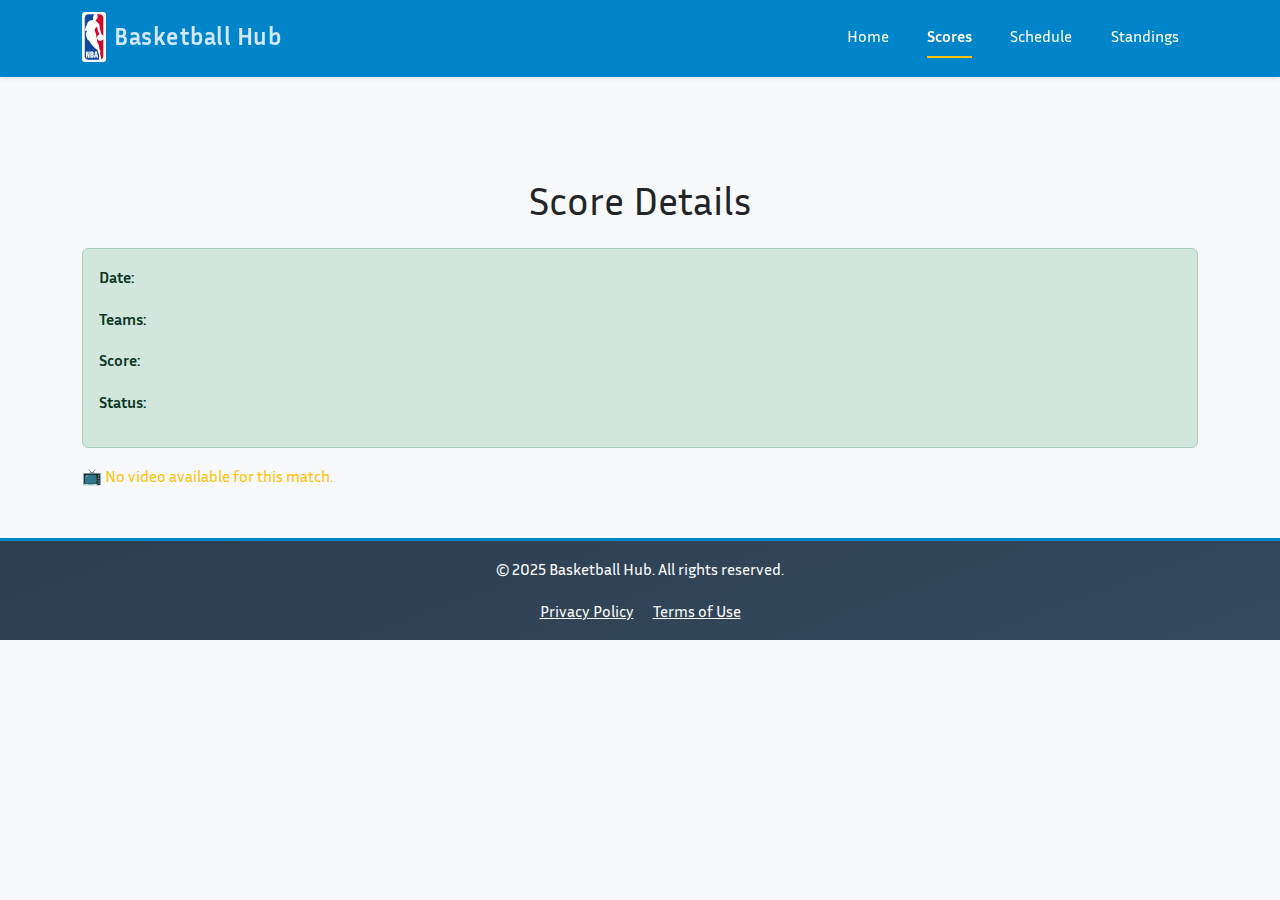
<file: Scoredetail.html>
<!DOCTYPE html>
<html lang="en">

<head>
  <meta charset="UTF-8" />
  <meta name="viewport" content="width=device-width, initial-scale=1.0" />
  <title>Score Detail</title>

  <!-- Normalize & Bootstrap -->
  <link rel="stylesheet" href="/styles/normalize.css" />
  <link href="https://cdn.jsdelivr.net/npm/bootstrap@5.3.3/dist/css/bootstrap.min.css" rel="stylesheet"
    integrity="sha384-QWTKZyjpPEjISv5WaRU9OFeRpok6YctnYmDr5pNlyT2bRjXh0JMhjY6hW+ALEwIH" crossorigin="anonymous" />

  <!-- Fonts & Custom CSS -->
  <link href="https://fonts.googleapis.com/css2?family=Poppins:wght@300;400;600;700&display=swap" rel="stylesheet" />
  <link rel="stylesheet" href="styles/shared.css" />
  <link rel="stylesheet" href="styles/scoresdetail.css" />

  <style>
    body {
      font-family: 'Poppins', sans-serif;
      background-color: #f8f9fa;
    }

    iframe {
      width: 100%;
      height: 400px;
      margin-top: 20px;
      border-radius: 12px;
      box-shadow: 0 4px 15px rgba(0, 0, 0, 0.2);
    }
  </style>
</head>

<body>
  <!-- Navbar -->
  <nav class="navbar fixed-top navbar-expand-lg bg-light shadow-sm">
    <div class="container">
      <a class="navbar-brand d-flex align-items-center" href="#">
        <img src="images/nba_logo.svg" alt="NBA Logo" class="navbar-logo me-2" />
        <span>Basketball Hub</span>
      </a>
      <button class="navbar-toggler" type="button" data-bs-toggle="collapse" data-bs-target="#navbarNav"
        aria-controls="navbarNav" aria-expanded="false" aria-label="Toggle navigation">
        <span class="navbar-toggler-icon"></span>
      </button>
      <div class="collapse navbar-collapse" id="navbarNav">
        <ul class="navbar-nav ms-auto">
          <li class="nav-item"><a class="nav-link" href="index.html">Home</a></li>
          <li class="nav-item"><a class="nav-link active" href="scores.html">Scores</a></li>
          <li class="nav-item"><a class="nav-link" href="schedule.html">Schedule</a></li>
          <li class="nav-item"><a class="nav-link" href="standings.html">Standings</a></li>
        </ul>
      </div>
    </div>
  </nav>

  <!-- Main Content -->
  <main class="container my-5 pt-5">
    <h1 class="mb-4 text-center">Score Details</h1>
    <div id="score-details" class="alert alert-success">
      <!-- JS will inject content here -->
    </div>
    <div id="videoList"></div>
  </main>

  <!-- Footer -->
  <footer class="bg-dark text-white py-3 text-center mt-5">
    <div class="container">
      <p>&copy; 2025 Basketball Hub. All rights reserved.</p>
      <a href="#" class="text-white me-3">Privacy Policy</a>
      <a href="#" class="text-white">Terms of Use</a>
    </div>
  </footer>

  <!-- Bootstrap JS -->
  <script src="https://cdn.jsdelivr.net/npm/bootstrap@5.3.3/dist/js/bootstrap.bundle.min.js"
    integrity="sha384-YvpcrYf0tY3lHB60NNkmXc5s9fDVZLESaAA55NDzOxhy9GkcIdslK1eN7N6jIeHz" crossorigin="anonymous"></script>

  <!-- External Score Detail Script -->
  <script src="Script/scoredetail.js"></script>
</body>

</html>
</file>
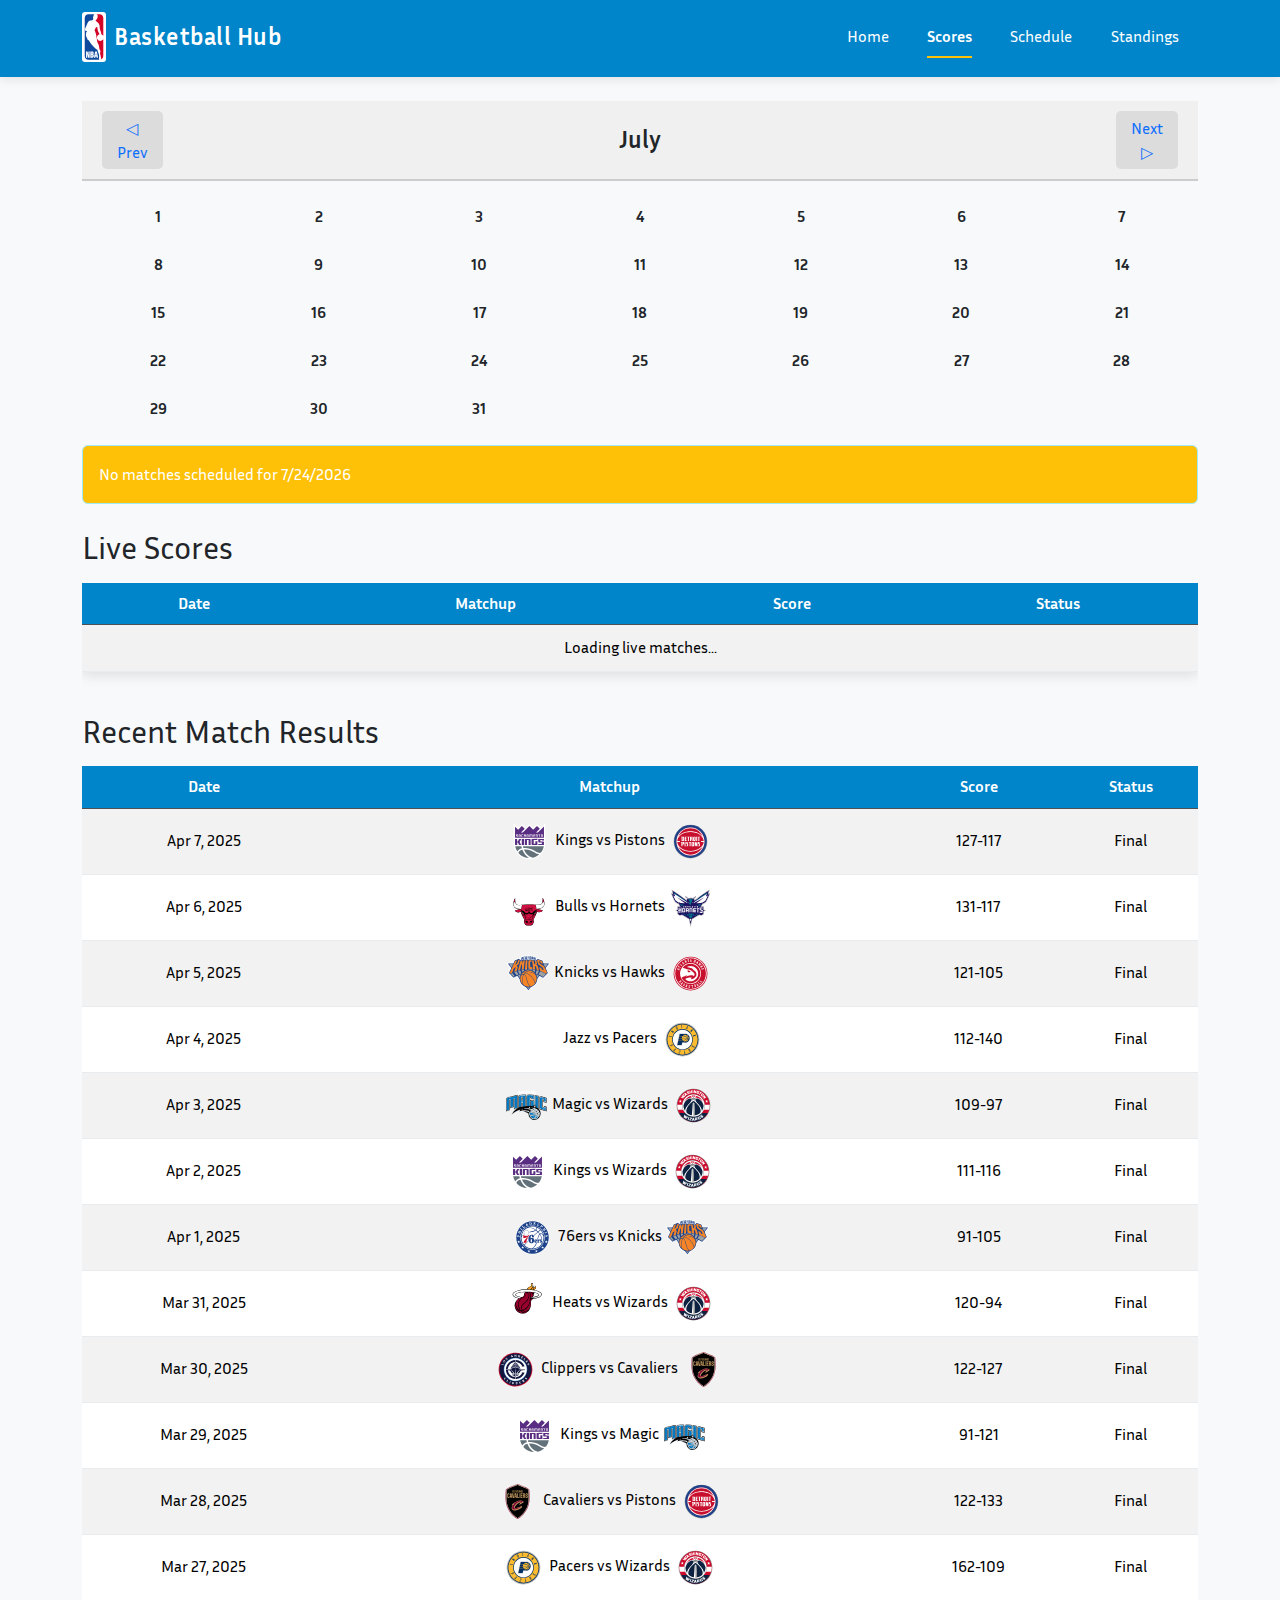
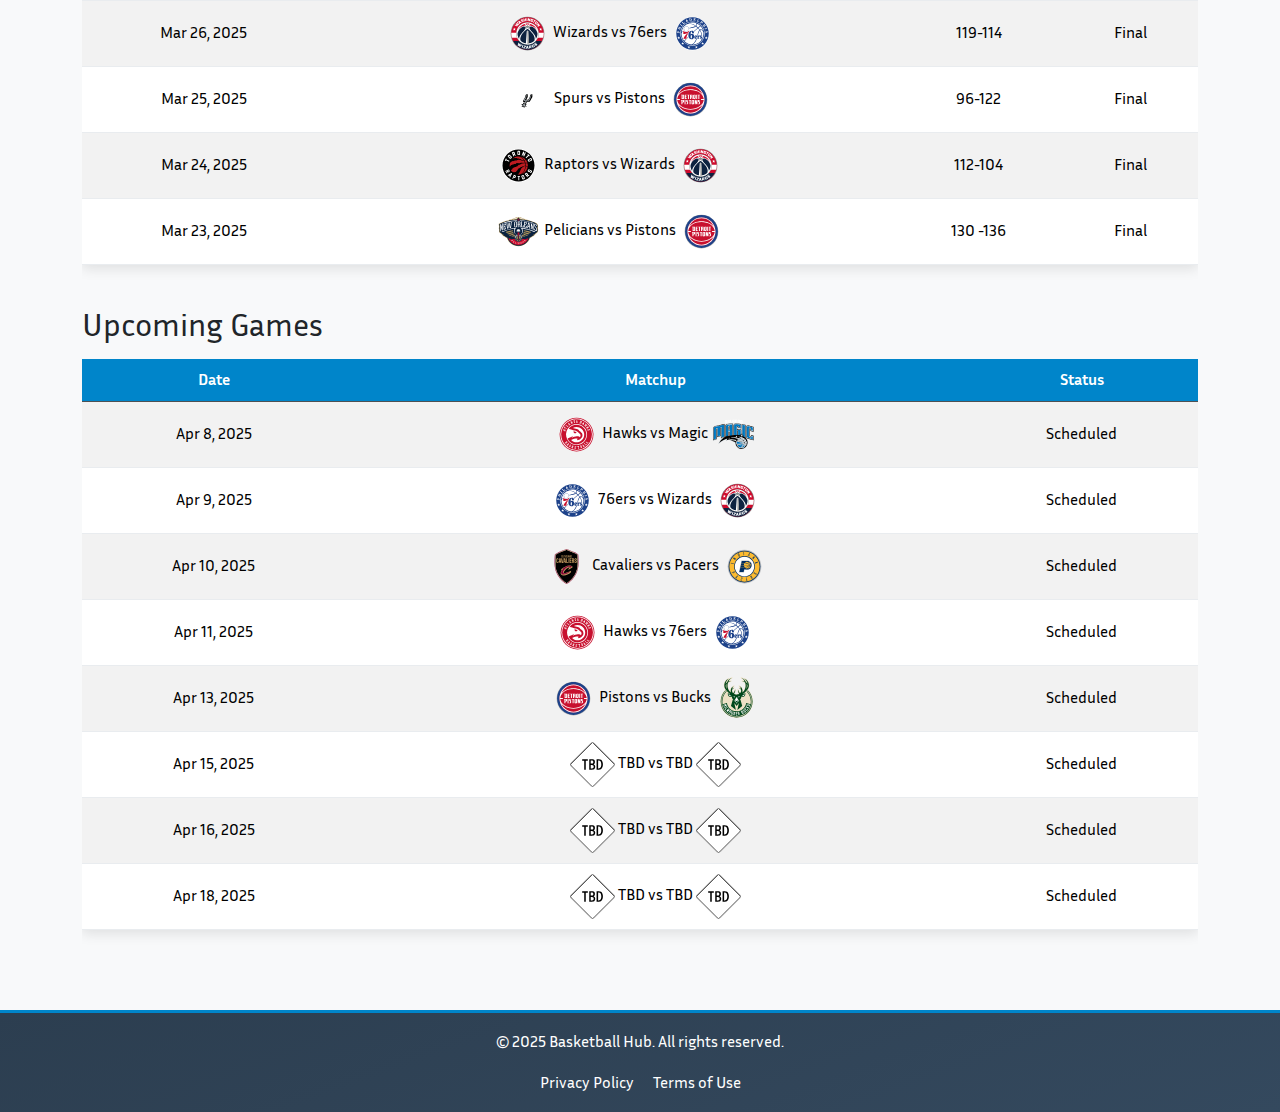
<file: scores.html>
<!DOCTYPE html>
<html lang="en">

<head>
  <meta charset="UTF-8">
  <meta name="viewport" content="width=device-width, initial-scale=1.0">
  <title>Scores - Coders Basketball</title>
  <link rel="stylesheet" href="/styles/normalize.css">
  <!-- fonts -->
  <link href="https://fonts.googleapis.com/css2?family=Poppins:wght@300;400;600;700&display=swap" rel="stylesheet">
  <!-- bootstrap css -->
  <link href="https://cdn.jsdelivr.net/npm/bootstrap@5.3.3/dist/css/bootstrap.min.css" rel="stylesheet"
    integrity="sha384-QWTKZyjpPEjISv5WaRU9OFeRpok6YctnYmDr5pNlyT2bRjXh0JMhjY6hW+ALEwIH" crossorigin="anonymous">
  <link rel="stylesheet" href="/styles/shared.css">
  <link rel="stylesheet" href="/styles/scores.css">
</head>

<body>
  <nav class="navbar navbar-expand-lg navbar-dark ">
    <div class="container">
      <a class="navbar-brand d-flex align-items-center" href="#">
        <img src="images/nba_logo.svg" alt="NBA Logo" class="navbar-logo me-2">
        <span>Basketball Hub</span>
      </a>
      <button class="navbar-toggler" type="button" data-bs-toggle="collapse" data-bs-target="#navbarNav"
        aria-controls="navbarNav" aria-expanded="false" aria-label="Toggle navigation">
        <span class="navbar-toggler-icon"></span>
      </button>
      <div class="collapse navbar-collapse" id="navbarNav">
        <ul class="navbar-nav ms-auto">
          <li class="nav-item"><a class="nav-link" href="index.html">Home</a></li>
          <li class="nav-item"><a class="nav-link active" href="scores.html">Scores</a></li>
          <li class="nav-item"><a class="nav-link" href="schedule.html">Schedule</a></li>
          <li class="nav-item"><a class="nav-link" href="standings.html">Standings</a></li>
        </ul>
      </div>
    </div>
  </nav>

  <main class="container my-4">
    <!-- Calendar Section -->
    <section class="calendar-container mb-4">
      <div class="calendar-header d-flex justify-content-between align-items-center mb-3">
        <button id="prev-month" class="btn btn-outline-primary">&#9665; Prev</button>
        <div class="calendar-month fs-4 fw-bold" id="current-month">February</div>
        <button id="next-month" class="btn btn-outline-primary">Next &#9655;</button>
      </div>
      <div id="calendar" class="d-grid gap-2"></div>
      <div id="schedule-results" class="mt-3"></div>
    </section>


    <!-- Live Matches Section -->
    <section id="live-matches-section" class="mb-4">
      <h2 class="mb-3">Live Scores</h2>
      <div class="table-responsive">
        <table class="table table-striped table-hover" id="live-matches-table">
          <thead class="table-dark">
            <tr>
              <th>Date</th>
              <th>Matchup</th>
              <th>Score</th>
              <th>Status</th>
            </tr>
          </thead>
          <tbody id="live-matches">
            <tr>
              <td colspan="4" class="text-center">Loading live matches...</td>
            </tr>
          </tbody>
        </table>
      </div>
    </section>

    <!-- Recent Matches Section -->
    <section id="recent-matches-section" class="mb-4">
      <h2 class="mb-3">Recent Match Results</h2>
      <div class="table-responsive">
        <table class="table table-striped table-hover" id="recent-matches-table">
          <thead class="table-dark">
            <tr>
              <th>Date</th>
              <th>Matchup</th>
              <th>Score</th>
              <th>Status</th>
            </tr>
          </thead>
          <tbody id="recent-matches">
            <!-- Will be populated by JavaScript -->
          </tbody>
        </table>
      </div>
    </section>

    <!-- Upcoming Matches Section -->
    <section id="upcoming-matches-section">
      <h2 class="mb-3">Upcoming Games</h2>
      <div class="table-responsive">
        <table class="table table-striped table-hover" id="upcoming-matches-table">
          <thead class="table-dark">
            <tr>
              <th>Date</th>
              <th>Matchup</th>
              <th>Status</th>
            </tr>
          </thead>
          <tbody id="upcoming-matches">
            <!-- Will be populated by JavaScript -->
          </tbody>
        </table>
      </div>
    </section>
  </main>

  <footer class="bg-dark text-white py-3 text-center">
    <div class="container">
      <p>&copy; 2025 Basketball Hub. All rights reserved.</p>
      <a href="#" class="text-white me-3">Privacy Policy</a>
      <a href="#" class="text-white">Terms of Use</a>
    </div>
  </footer>

  <!-- bootstrap js -->
  <script src="https://cdn.jsdelivr.net/npm/bootstrap@5.3.3/dist/js/bootstrap.bundle.min.js"
    integrity="sha384-YvpcrYf0tY3lHB60NNkmXc5s9fDVZLESaAA55NDzOxhy9GkcIdslK1eN7N6jIeHz"
    crossorigin="anonymous"></script>
  <script src="Script/Score.js"></script>
</body>

</html>
</file>
<file: styles/shared.css>
/* Google Fonts */
@import url('https://fonts.googleapis.com/css2?family=Inria+Sans:wght@300;400;700&display=swap');

:root {
  --primary-color: #0085ca;    /* main color */
  --secondary-color: #d2e8ff;  /* secondary */
  --accent-color: #ffc107;     /* accent */
}

body {
  font-family: 'Inria Sans', sans-serif !important;
  background-color: #f8f9fa;
  line-height: 1.6;
  padding-top: 80px; /* Adjust according to the navbar */
}

/* navbar */
.navbar {
  background-color: var(--primary-color);
  border-bottom: 3px solid var(--primary-color);
  box-shadow: 0 2px 10px rgba(0,0,0,0.1);
  transition: all 0.3s ease;
  padding: 0.5rem 0;
}

.navbar-scrolled {
  box-shadow: 0 2px 10px rgba(0,0,0,0.1);
  background: rgba(255,255,255,0.95) !important;
  backdrop-filter: blur(5px);
}

.navbar-logo {
  height: 50px;
  width: auto;
  transition: transform 0.3s ease;
  border-radius: 3px;
}

.navbar-brand {
  font-weight: 700;
  font-size: 1.5rem;
  letter-spacing: 0.5px;
  color: #ffffff !important;
  padding: 0;
  transition: all 0.3s ease;
}

.navbar-brand:hover .navbar-logo {
  transform: scale(1.05);
}

.navbar-brand span {
  display: inline-block;
  vertical-align: middle;
  line-height: 35px; /* 与 logo 高度保持一致 */
}

.nav-link {
  color: #ffffff !important;
  font-weight: 500;
  padding: 1rem 1.2rem !important;
  transition: all 0.3s ease;
  position: relative;
}

.nav-link:hover {
  color: var(--accent-color) !important;
  transform: translateY(-2px);
}

.nav-link.active {
  font-weight: bold;
  position: relative;
}

.nav-link.active::after {
  content: '';
  position: absolute;
  bottom: 0.5rem;
  left: 1.2rem;
  right: 1.2rem;
  height: 2px;
  background-color: var(--accent-color);
  transform: scaleX(1);
  transition: transform 0.3s ease;
}

nav.navbar {
  background-color: var(--primary-color) !important;
  border-bottom: 3px solid var(--primary-color);
}
nav.navbar a.nav-link {
  color: white !important;
}

nav.navbar a.nav-link.active {
  font-weight: bold;
  /* text-decoration: underline; */
}
nav.navbar a.nav-link:hover {
  color: var(--accent-color) !important;
}

@media (max-width: 991.98px) {
  .navbar-brand {
    font-size: 1.3rem;
  }
  
  .navbar-logo {
    height: 30px;
  }
  
  .nav-link {
    padding: 0.8rem 1rem !important;
  }
}

/* footer */
footer {
  border-top: 3px solid var(--primary-color);
  margin-top: 4rem;
  background: linear-gradient(160deg, #2c3e50, #34495e);
}

footer a {
  color: rgba(255,255,255,0.8) !important;
  transition: all 0.3s ease;
}

footer a:hover {
  color: var(--accent-color) !important;
  text-decoration: none;
}
</file>
<file: styles/scoresdetail.css>
/* 加入Google Fonts */
@import url('https://fonts.googleapis.com/css2?family=Poppins:wght@300;400;600;700&display=swap');


body {
  font-family: 'Poppins', sans-serif;
  line-height: 1.6;
  padding-top: 80px; /* Adjust according to the navbar */
}

.navbar-brand {
  font-weight: 700;
  font-size: 1.5rem;
  letter-spacing: 0.5px;
  color: var(--secondary-color) !important;
}
/* nav.navbar {
  background-color: var(--primary-color) !important;
  border-bottom: 3px solid var(--primary-color);
}

nav.navbar a.nav-link {
  color: white !important;
}

nav.navbar a.nav-link.active {
  font-weight: bold;
  text-decoration: underline;
}

nav.navbar a.nav-link:hover {
  color: var(--accent-color) !important;
} */

  /* navbar */
  /* .navbar {
    border-bottom: 3px solid var(--primary-color);
    box-shadow: 0 2px 10px rgba(0, 0, 0, 0.1);
    transition: all 0.3s ease;
  }

  .navbar-scrolled {
    box-shadow: 0 2px 10px rgba(0, 0, 0, 0.1);
    background: rgba(255, 255, 255, 0.95) !important;
    backdrop-filter: blur(5px);
  }

  

  .nav-link {
    font-weight: 500;
    padding: 0.5rem 1rem !important;
    transition: all 0.3s ease;
  }

  .nav-link:hover {
    color: var(--primary-color) !important;
    transform: translateY(-2px);
  } */

/* carousel */
#newsCarousel {
  border-radius: 15px;
  overflow: hidden;
  box-shadow: 0 4px 15px rgba(0,0,0,0.2);
}

.carousel-item {
  height: 450px;
  background: linear-gradient(rgba(0,0,0,0.4), rgba(0,0,0,0.4));
}

.carousel-item img {
  height: 100%;
  width: 100%;
  object-fit: cover;
}

.carousel-indicators [data-bs-target] {
  width: 12px;
  height: 12px;
  border-radius: 50%;
  margin: 0 8px;
}

.carousel-control-prev-icon,
.carousel-control-next-icon {
  background-color: rgba(255,255,255,0.3);
  padding: 1rem;
  border-radius: 50%;
  backdrop-filter: blur(2px);
}

.carousel-control-prev,
.carousel-control-next {
  transition: opacity 0.3s ease;
  opacity: 0.8;
}

.carousel-control-prev:hover,
.carousel-control-next:hover {
  opacity: 1;
  background: rgba(0,0,0,0.2);
}

/* Card */
.card {
  border: none;
  transition: transform 0.3s ease;
  background: linear-gradient(145deg, #ffffff, #f8f9fa);
}

.card:hover {
  transform: translateY(-5px);
}

.card-header {
  background: linear-gradient(135deg, var(--primary-color), #d2e8ff);
  font-size: 1.1rem;
  padding: 1rem 1.5rem;
  border-radius: 10px 10px 0 0 !important;
}

.card-header h5 {
  color: #ffffff;
  margin: 0;
  width: 100%;
  display: flex;
  align-items: center;
}

.table {
  margin-bottom: 0;
}

.table td {
  vertical-align: middle;
  padding: 1rem;
}

.table a {
  color: var(--primary-color);
  text-decoration: none;
  font-weight: 500;
  transition: color 0.3s ease;
}

.table a:hover {
  color: #0b5ed7;
  text-decoration: underline;
}

.table tr:not(:last-child) {
  border-bottom: 1px solid #dee2e6;
}

.table tr:hover {
  background-color: rgba(13, 110, 253, 0.03);
}


/* @media (max-width: 768px) {
  .carousel-item {
    height: 300px;
  }
  
  .card {
    margin-bottom: 1.5rem;
  }
  
  .navbar-brand {
    font-size: 1.3rem;
  }
} */

/* 页脚增强 */
/* footer {
  border-top: 3px solid var(--primary-color);
  margin-top: 4rem;
  background: linear-gradient(145deg, #2c3e50, #34495e);
}

footer a {
  color: rgba(255,255,255,0.8) !important;
  transition: all 0.3s ease;
}

footer a:hover {
  color: var(--accent-color) !important;
  text-decoration: none;
} */
</file>
<file: styles/scores.css>
/* Global Reset */
* {
  margin: 0;
  padding: 0;
  box-sizing: border-box;
}

html, body {
  margin: 0;
  padding: 0;
  height: 100%;
}


/* Calendar header - horizontal layout */
.calendar-header {
  display: flex;
  justify-content: space-between;
  align-items: center;
  width: 100%;
  padding: 10px 20px;
  background-color: #f0f0f0;
  border-bottom: 2px solid #ccc;
}

/* Button styles for Prev and Next */
#prev-month, #next-month {
  font-size: 16px;
  padding: 5px 10px;
  cursor: pointer;
  background-color: #dcdcdc;
  border: none;
  border-radius: 5px;
  transition: background-color 0.3s ease;
}

/* Hover effect for buttons */
#prev-month:hover, #next-month:hover {
  background-color: #aaa;
}

/* Month title centered */
.calendar-month {
  font-size: 18px;
  font-weight: bold;
  text-align: center;
  width: 100%;
  display: flex;
  justify-content: center;
  flex-grow: 1;
}

/* Calendar grid */
#calendar {
  display: grid;
  grid-template-columns: repeat(7, 1fr); /* 7 columns for a week */
  gap: 10px; /* Space between the days */
}

.calendar-day {
  display: flex;
  justify-content: center;
  align-items: center;
  height: 40px; /* Adjust the height as needed */
  background-color: #f8f9fa;
  border-radius: 5px;
  cursor: pointer;
  font-weight: bold;
  text-align: center;
}

.calendar-day:hover {
  background-color: #007bff;
  color: white;
}

/* Styling for match results and sections */
#live-matches-section, #recent-matches-section, #upcoming-matches-section {
  margin-top: 20px;
}

table.table {
  box-shadow: 0 4px 12px rgba(0, 0, 0, 0.1);
}

table.table th {
  background-color: var(--primary-color);
  color: white;
  font-weight: bold;
  text-align: center;
}

table.table td {
  text-align: center;
  vertical-align: middle;
  padding: 10px;
  border-bottom: 1px solid #e9ecef;
}

table.table td img {
  width: 45px;
  height: 45px;
  border-radius: 10%;
}

table.table tbody tr:hover {
  background-color: blue (13, 110, 253, 0.03);
}

table.table tbody tr:nth-child(even) {
  background-color: #f2f2f2;
}

table.table tbody tr:nth-child(odd) {
  background-color: #ffffff;
}

table.table tbody tr:hover {
  background-color: rgba(13, 110, 253, 0.03);
}


ul.list-group-item {
  border-radius: 5px;
  margin-bottom: 10px;
}

.alert.alert-info {
  background-color: var(--accent-color);
  color: #fff;
}

footer {
  background-color: var(--primary-color);
  color: white;
}

footer a {
  color: #FDB927;
  text-decoration: none;
}

footer a:hover {
  text-decoration: underline;
}
</file>
